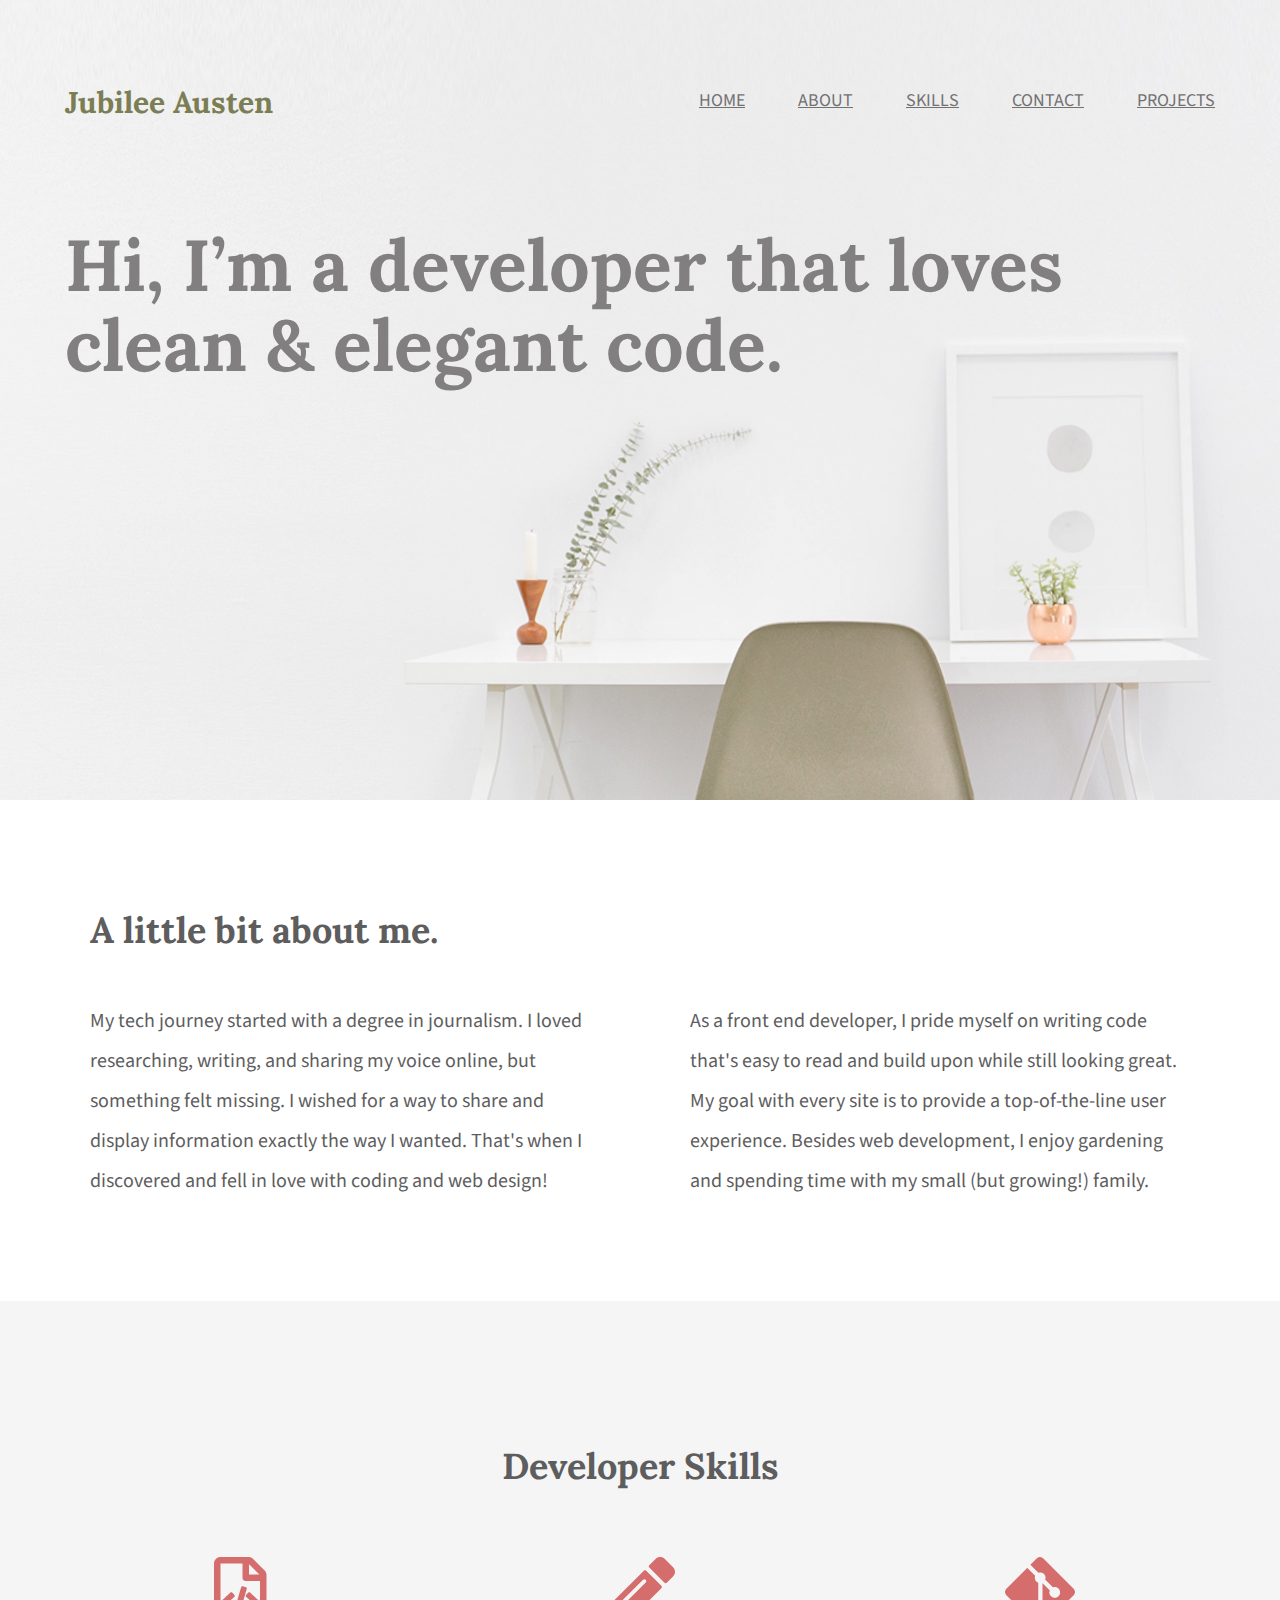
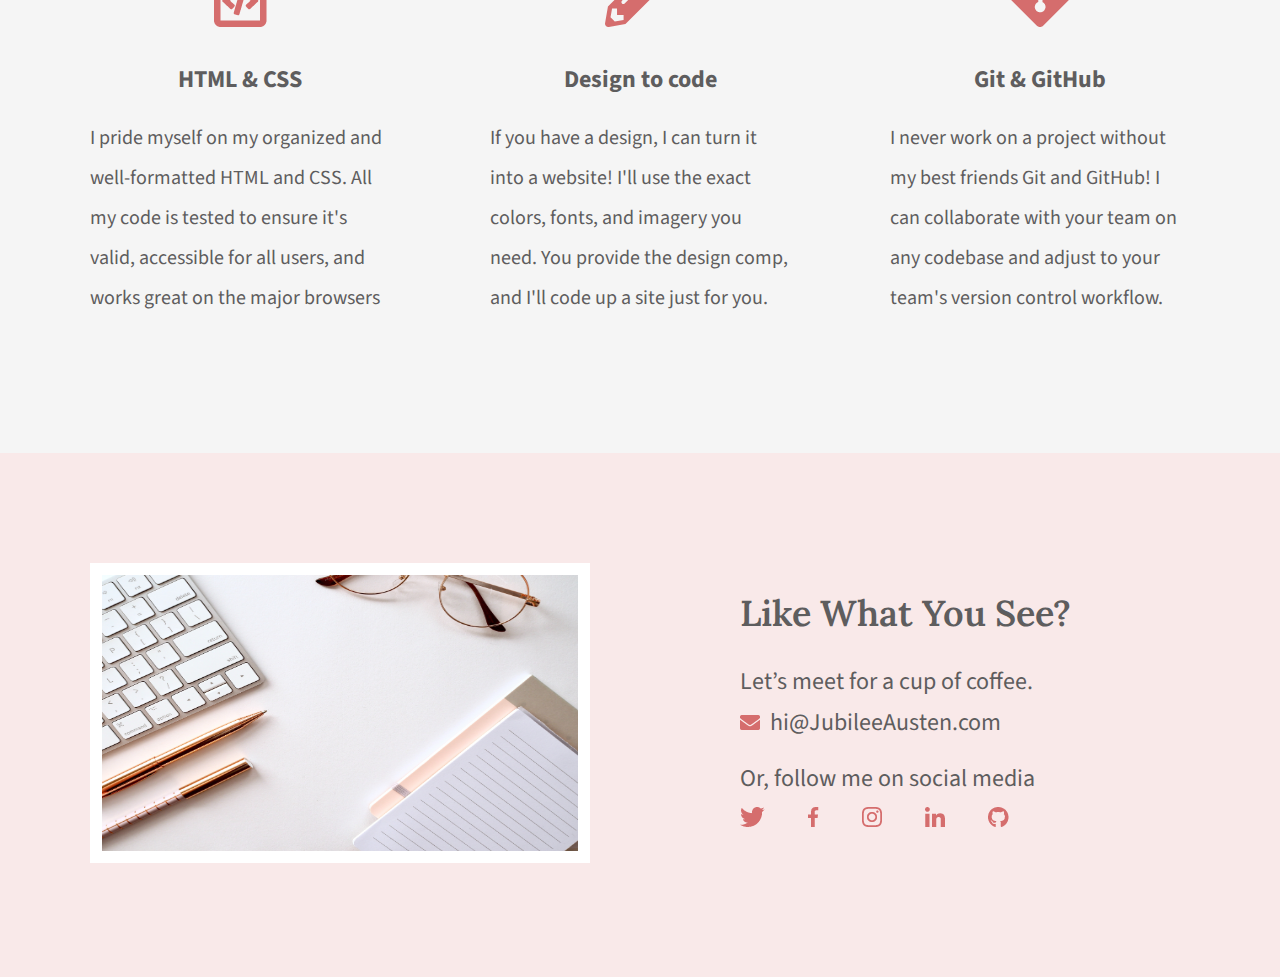
<file: index.html>
<!DOCTYPE html>
<html lang="en">

<head>
    <meta charset="UTF-8">
    <title>Jubilee Austen | Portfolio</title>
    <link rel="stylesheet" href="css/normalize.css">
    <link rel="stylesheet" href="css/main.css">
    <link rel="preconnect" href="https://fonts.googleapis.com">
    <link rel="preconnect" href="https://fonts.gstatic.com" crossorigin>
    <link
        href="https://fonts.googleapis.com/css2?family=Lora:wght@400;600;700&family=Source+Sans+Pro:wght@400;700&display=swap"
        rel="stylesheet">
</head>

<body>
    <header class="homepage-hero">
        <div class="content-wrapper">
            <h1> Jubilee Austen </h1>
            <nav>
                <ul>
                    <li> <a href="#">home</a></li>
                    </li>
                    <li> <a href="#about">about</a></li>
                    <li> <a href="#skills">skills</a></li>
                    <li> <a href="#contact">contact</a></li>
                    <li> <a href="projects/index.html">projects</a></li>
                </ul>
            </nav>
            <h2>Hi, I’m a developer that loves clean & elegant code.</h2>

        </div>


    </header>

    <main>
        <section id="about">
            <div class="content-wrapper">
                <h2>A little bit about me.</h2>
                <p>My tech journey started with a degree in journalism. I loved researching,
                    writing, and sharing my voice online, but something felt missing. I wished
                    for a way to share and display information exactly the way I wanted. That's
                    when I discovered and fell in love with coding and web design!</p>
                <p> As a front end developer, I pride myself on writing code that's easy to read
                    and build upon while still looking great. My goal with every site is to provide
                    a top-of-the-line user experience. Besides web development, I enjoy
                    gardening and spending time with my small (but growing!) family.</p>
            </div>
        </section>
        <section id="skills">
            <div class="content-wrapper">
                <h2>Developer Skills</h2>
                <div class="skill-list">
                    <img src="img/html-icon.png" alt="html icon">
                    <h3> HTML & CSS</h3>
                    <p>I pride myself on my organized and well-formatted HTML and CSS. All my
                        code is tested to ensure it's valid, accessible for all users, and works great
                        on the major browsers</p>

                </div>
                <div class="skill-list">
                    <img src="img/pencil-icon.png" alt="Pencil icon">
                    <h3> Design to code</h3>
                    <p>If you have a design, I can turn it into a website! I'll use the exact colors,
                        fonts, and imagery you need. You provide the design comp, and I'll code up
                        a site just for you.</p>
                </div>
                <div class="skill-list">
                    <img src="img/git-icon.png" alt="GiTHub Icon">
                    <h3> Git & GitHub </h3>
                    <p>I never work on a project without my best friends Git and GitHub! I can
                        collaborate with your team on any codebase and adjust to your team's
                        version control workflow.</p>
                </div>
            </div>
        </section>

    </main>

    <footer id="contact">
        <div class="content-wrapper">
            <div class="contact-image">
                <img src="img/jess-bailey-q10VITrVYUM-unsplash.jpg" alt="organized working table with keyboard"
                    id="contact-img">
            </div>
            <div class="contact-info">
                <h2>Like What You See?</h2>
                <h3 id="email-header">Let’s meet for a cup of coffee.</h3>
                <a href="mailto:hi@JubileeAusten.com"><img src="img/envelope.png" alt="envelope symbol"
                        id="envelope">hi@JubileeAusten.com</a>
                <h3 id="socialmedia-header">Or, follow me on social media</h3>
                <ul>
                    <li><a href="www.twitter.com" target="_blank"><img src="img/twitter.png" alt="twitter symbol"></a>
                    </li>
                    <li><a href="www.facebook.com" target="_blank"><img src="img/facebook.png"
                                alt="facebook symbol"></a></li>
                    <li><a href="www.instagram.com" target="_blank"><img src="img/instagram.png"
                                alt="instagram symbol"></a></li>
                    <li><a href="www.linkedin.com" target="_blank"><img src="img/linkedin.png"
                                alt="linkedin symbol"></a></li>
                    <li><a href="www.github.com" target="_blank"><img src="img/github.png" alt="github symbol"></a></li>
                </ul>
            </div>



        </div>
    </footer>

</body>

</html>
</file>
<file: css/main.css>
/****** Global Styles ******/
body {
    font-family: 'Source Sans Pro', sans-serif;
    color: #5E5D5E;
}

.content-wrapper {
    width: 1200px;
    margin: 0 auto;
    overflow: auto;
}

/* *{border: 5px dotted blue}*/










/****** Header Styles ******/
.homepage-hero {

    background: url("../img/full-background.png"), #f9efef;
    background-size: cover;
    background-position: center;
    height: 800px;
}

header h1 {
    width: 300px;
    float: left;
    font-family: 'Lora', serif;
    font-size: 30px;
    color: #7B7E54;
    padding: 65px 0 65px 25px;
}

header nav {
    width: 800px;
    float: right;
    text-align: right;
    padding: 75px 25px 75px 0px;




}



nav ul li {

    display: inline-block;
}

header nav ul li a {
    text-transform: uppercase;
    color: #727172;
    font-size: 18px;
    padding-left: 50px;

}

header h2 {
    width: 1000px;
    clear: both;
    font-size: 72px;
    line-height: 80px;
    color: #817F80;
    font-family: 'Lora', serif;
    padding: 20px 0px 20px 25px;

}

/****** About Styles ******/

#about .content-wrapper {
    padding: 80px 0;
}

#about h2 {
    font-size: 36px;
    font-family: 'Lora', serif;
    padding-left: 50px;

}

#about p {
    float: left;
    width: 500px;
    font-size: 20px;
    line-height: 40px;
    padding-left: 50px;
    padding-right: 50px;
}



/****** Skill Styles ******/
#skills {
    background: center #F5F5F5;
    background-size: cover;
    text-align: center;
}

#skills .content-wrapper {
    padding: 115px 0;

}

#skills .skill-list {
    float: left;
    width: 300px;
    padding: 0 50px;
}


#skills h2 {
    font-size: 36px;
    padding: 0 0 40px 0;
    font-family: 'Lora', serif;
}

#skills h3 {
    font-size: 24px;
    line-height: 36px;
    margin-top: 30px;
    margin-bottom: 20px;
}

#skills p {
    font-size: 20px;
    line-height: 40px;
    text-align: left;
}


/****** Contact Styles ******/

#contact {

    background: #F9E9E9;
}

#contact .content-wrapper {
    padding: 110px 0px;

}

#contact .contact-image {
    float: left;
    width: 600px;

}

#contact #contact-img {
    width: 500px;
    height: 300px;
    border: 12px solid #FFFFFF;
    margin: 0 50px;
    box-sizing: border-box;

}

#contact .contact-info {
    float: left;
    width: 600px;
    padding-left: 100px;
    box-sizing: border-box;
}

#contact h2 {
    font-family: 'Lora', serif;
    font-weight: 600;
    font-size: 36px;
    margin: 30px 0;
}

#contact h3 {
    font-size: 24px;
    font-weight: 400;
    line-height: 36px;
}

#contact #email-header {
    margin-bottom: 5px;
}

#contact #socialmedia-header {
    margin: 20px 0 5px 0;
}

#contact #envelope {
    padding-right: 10px;
}

#contact a {
    text-decoration: none;
    font-size: 24px;
    line-height: 36px;
    color: #5E5D5E;
}

#contact ul {
    margin-top: 0;
    padding-left: 0;
}

#contact ul li {

    display: inline-block;



}

#contact ul img {
    padding-right: 40px;
}

/****** Projects Page Styles ******/


/****** Projects Page Header Styles ******/

.extra-hero {
    background: center #F9EFEF;

}

/****** Projects Page Projects Styles ******/

#projects {
    background: center #F5F5F5;
   
    text-align: center;
}

#projects .content-wrapper {
    padding: 115px 0;

}

#projects .projects-list {
    float: left;
    width: 300px;
    padding: 0 50px;
}


#projects h2 {
    font-size: 36px;
    padding: 0 0 40px 0;
    font-family: 'Lora', serif;
}

#projects h3 {
    font-size: 24px;
    line-height: 36px;
}

#projects p {
    font-size: 20px;
    line-height: 40px;
    text-align: left;
}

#projects img {
    width: 300px;
    padding-bottom: 30px;
}
</file>
